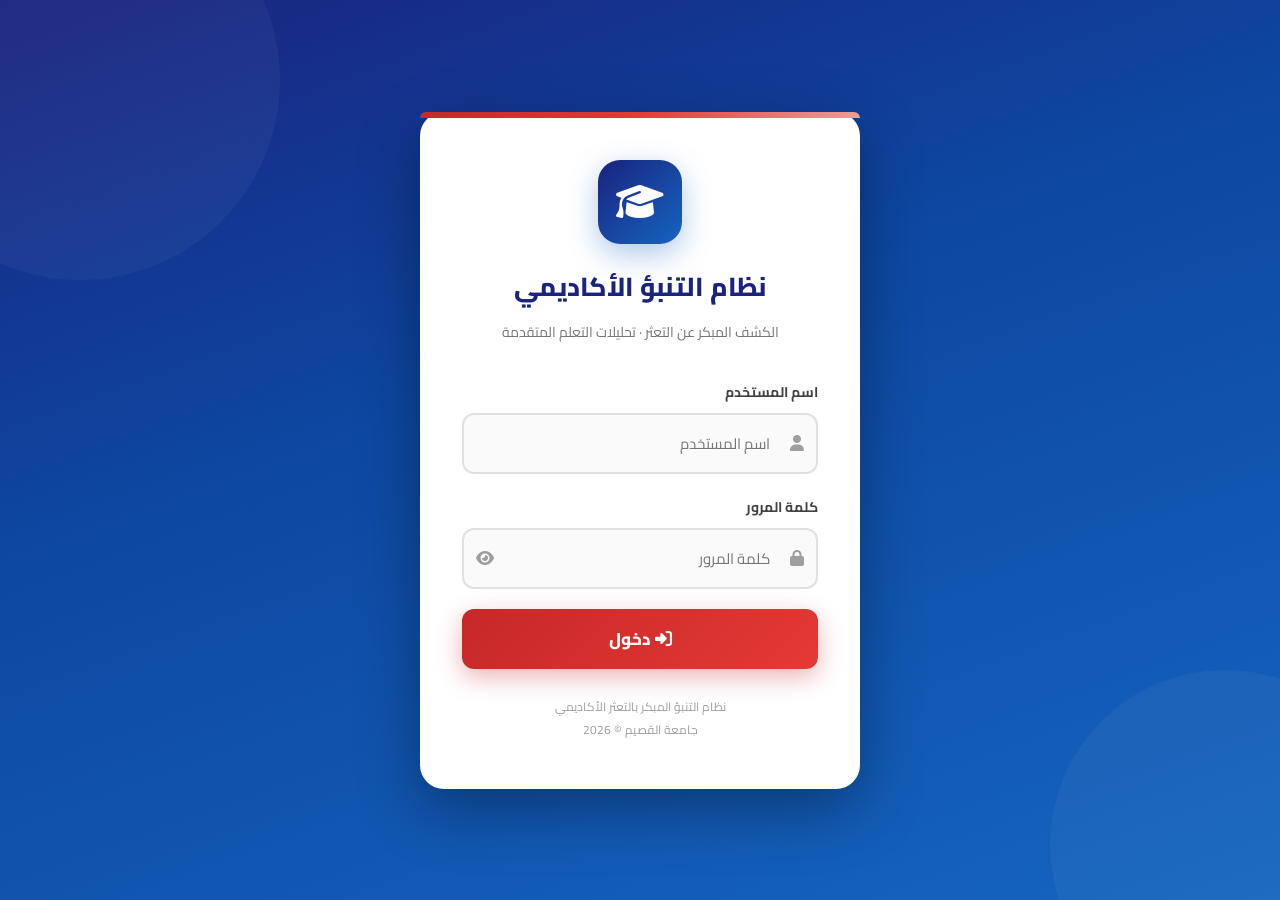
<file: frontend/login.html>
<!DOCTYPE html>
<html lang="ar" dir="rtl">

<head>

  <meta charset="UTF-8" />

  <meta
    name="viewport"
    content="width=device-width, initial-scale=1.0"
  />

  <title>
    نظام التنبؤ الأكاديمي - تسجيل الدخول
  </title>

  <!-- Fonts -->
  <link
    href="https://fonts.googleapis.com/css2?family=Cairo:wght@400;600;700;800&display=swap"
    rel="stylesheet"
  />

  <!-- Icons -->
  <link
    rel="stylesheet"
    href="https://cdnjs.cloudflare.com/ajax/libs/font-awesome/6.5.0/css/all.min.css"
  />

  <style>

    * {
      margin: 0;
      padding: 0;
      box-sizing: border-box;
    }

    body {

      font-family: 'Cairo', sans-serif;

      min-height: 100vh;

      background:
        linear-gradient(
          160deg,
          #1a237e 0%,
          #0d47a1 40%,
          #1565c0 100%
        );

      display: flex;
      align-items: center;
      justify-content: center;

      padding: 20px;

      overflow: hidden;

      position: relative;
    }

    body::before {

      content: '';

      position: fixed;

      top: -120px;
      left: -120px;

      width: 400px;
      height: 400px;

      border-radius: 50%;

      background: rgba(255,255,255,0.04);
    }

    body::after {

      content: '';

      position: fixed;

      bottom: -120px;
      right: -120px;

      width: 350px;
      height: 350px;

      border-radius: 50%;

      background: rgba(255,255,255,0.04);
    }

    .login-card {

      width: 100%;
      max-width: 440px;

      background: white;

      border-radius: 24px;

      padding: 48px 42px;

      position: relative;

      z-index: 2;

      box-shadow:
        0 20px 60px rgba(0,0,0,0.35);
    }

    .card-accent {

      position: absolute;

      top: 0;
      right: 0;
      left: 0;

      height: 6px;

      border-radius: 24px 24px 0 0;

      background:
        linear-gradient(
          90deg,
          #c62828,
          #e53935,
          #ef9a9a
        );
    }

    .login-header {

      text-align: center;

      margin-bottom: 34px;
    }

    .login-icon {

      width: 84px;
      height: 84px;

      margin: 0 auto 18px;

      border-radius: 22px;

      display: flex;
      align-items: center;
      justify-content: center;

      background:
        linear-gradient(
          135deg,
          #1a237e,
          #1565c0
        );

      box-shadow:
        0 10px 30px rgba(21,101,192,0.35);
    }

    .login-icon i {

      font-size: 38px;

      color: white;
    }

    .login-title {

      font-size: 26px;
      font-weight: 800;

      color: #1a237e;

      margin-bottom: 8px;
    }

    .login-subtitle {

      color: #757575;

      font-size: 14px;
    }

    .form-group {

      margin-bottom: 20px;
    }

    .form-group label {

      display: block;

      margin-bottom: 8px;

      color: #424242;

      font-weight: 700;

      font-size: 14px;
    }

    .input-wrap {

      position: relative;
    }

    .input-wrap input {

      width: 100%;

      padding:
        14px
        46px
        14px
        16px;

      border:
        2px solid #e0e0e0;

      border-radius: 12px;

      font-size: 15px;

      font-family: inherit;

      background: #fafafa;

      outline: none;

      transition: all 0.25s;
    }

    .input-wrap input:focus {

      border-color: #1565c0;

      background: white;

      box-shadow:
        0 0 0 4px rgba(21,101,192,0.1);
    }

    .input-wrap i.icon {

      position: absolute;

      right: 14px;
      top: 50%;

      transform: translateY(-50%);

      color: #9e9e9e;
    }

    .toggle-pass {

      position: absolute;

      left: 14px;
      top: 50%;

      transform: translateY(-50%);

      cursor: pointer;

      color: #9e9e9e;
    }

    .btn-login {

      width: 100%;

      padding: 14px;

      border: none;

      border-radius: 12px;

      font-family: inherit;

      font-size: 17px;

      font-weight: 800;

      color: white;

      cursor: pointer;

      transition: all 0.25s;

      background:
        linear-gradient(
          135deg,
          #c62828,
          #e53935
        );

      box-shadow:
        0 8px 24px rgba(198,40,40,0.35);
    }

    .btn-login:hover {

      transform: translateY(-2px);

      box-shadow:
        0 12px 30px rgba(198,40,40,0.45);
    }

    .alert {

      margin-top: 18px;

      padding: 12px 16px;

      border-radius: 12px;

      display: none;

      align-items: center;

      gap: 10px;

      font-size: 14px;

      font-weight: 700;
    }

    .alert.success {

      background: #e8f5e9;

      color: #1b5e20;

      border: 1px solid #a5d6a7;
    }

    .alert.error {

      background: #ffebee;

      color: #b71c1c;

      border: 1px solid #ef9a9a;
    }

    .footer {

      margin-top: 26px;

      text-align: center;

      color: #9e9e9e;

      font-size: 12px;
    }

    @media (max-width: 480px) {

      .login-card {

        padding: 36px 24px;
      }

      .login-title {

        font-size: 22px;
      }
    }

  </style>

</head>

<body>

  <div class="login-card">

    <div class="card-accent"></div>

    <div class="login-header">

      <div class="login-icon">
        <i class="fas fa-graduation-cap"></i>
      </div>

      <h1 class="login-title">
        نظام التنبؤ الأكاديمي
      </h1>

      <p class="login-subtitle">
        الكشف المبكر عن التعثر · تحليلات التعلم المتقدمة
      </p>

    </div>

    <!-- LOGIN FORM -->
    <form id="loginForm">

      <div class="form-group">

        <label>اسم المستخدم</label>

        <div class="input-wrap">

          <input
            type="text"
            id="username"
            placeholder="اسم المستخدم"
            autocomplete="username"
          />

          <i class="fas fa-user icon"></i>

        </div>

      </div>

      <div class="form-group">

        <label>كلمة المرور</label>

        <div class="input-wrap">

          <input
            type="password"
            id="password"
            placeholder="كلمة المرور"
            autocomplete="current-password"
          />

          <i class="fas fa-lock icon"></i>

          <span
            class="toggle-pass"
            onclick="togglePassword()"
          >
            <i class="fas fa-eye" id="eyeIcon"></i>
          </span>

        </div>

      </div>

      <button
        type="submit"
        class="btn-login"
        id="loginBtn"
      >
        <i class="fas fa-sign-in-alt"></i>
        دخول
      </button>

      <div class="alert" id="alertBox">

        <i
          class="fas"
          id="alertIcon"
        ></i>

        <span id="alertText"></span>

      </div>

    </form>

    <div class="footer">

      نظام التنبؤ المبكر بالتعثر الأكاديمي
      <br />

      جامعة القصيم &copy; 2026

    </div>

  </div>

  <script>

    const DEMO_USER = 'Admin';
    const DEMO_PASS = '1447';

    const form =
      document.getElementById('loginForm');

    form.addEventListener(
      'submit',
      handleLogin
    );

    function handleLogin(e) {

      e.preventDefault();

      const username =
        document.getElementById('username')
        .value
        .trim();

      const password =
        document.getElementById('password')
        .value
        .trim();

      const alertBox =
        document.getElementById('alertBox');

      const alertIcon =
        document.getElementById('alertIcon');

      const alertText =
        document.getElementById('alertText');

      const loginBtn =
        document.getElementById('loginBtn');

      loginBtn.disabled = true;

      loginBtn.innerHTML =
        '<i class="fas fa-spinner fa-spin"></i> جارٍ التحقق...';

      setTimeout(() => {

        if (
          username === DEMO_USER &&
          password === DEMO_PASS
        ) {

          alertBox.className =
            'alert success';

          alertBox.style.display =
            'flex';

          alertIcon.className =
            'fas fa-check-circle';

          alertText.textContent =
            'تم تسجيل الدخول بنجاح';

          loginBtn.innerHTML =
            '<i class="fas fa-check"></i> تم الدخول';

          sessionStorage.setItem(
            'academic_auth',
            'true'
          );

          setTimeout(() => {

            window.location.href =
              'dashboard.html';

          }, 1000);

        } else {

          alertBox.className =
            'alert error';

          alertBox.style.display =
            'flex';

          alertIcon.className =
            'fas fa-times-circle';

          alertText.textContent =
            'بيانات الدخول غير صحيحة';

          loginBtn.disabled = false;

          loginBtn.innerHTML =
            '<i class="fas fa-sign-in-alt"></i> دخول';
        }

      }, 700);
    }

    function togglePassword() {

      const input =
        document.getElementById('password');

      const eyeIcon =
        document.getElementById('eyeIcon');

      if (input.type === 'password') {

        input.type = 'text';

        eyeIcon.className =
          'fas fa-eye-slash';

      } else {

        input.type = 'password';

        eyeIcon.className =
          'fas fa-eye';
      }
    }

  </script>

</body>
</html>
</file>
